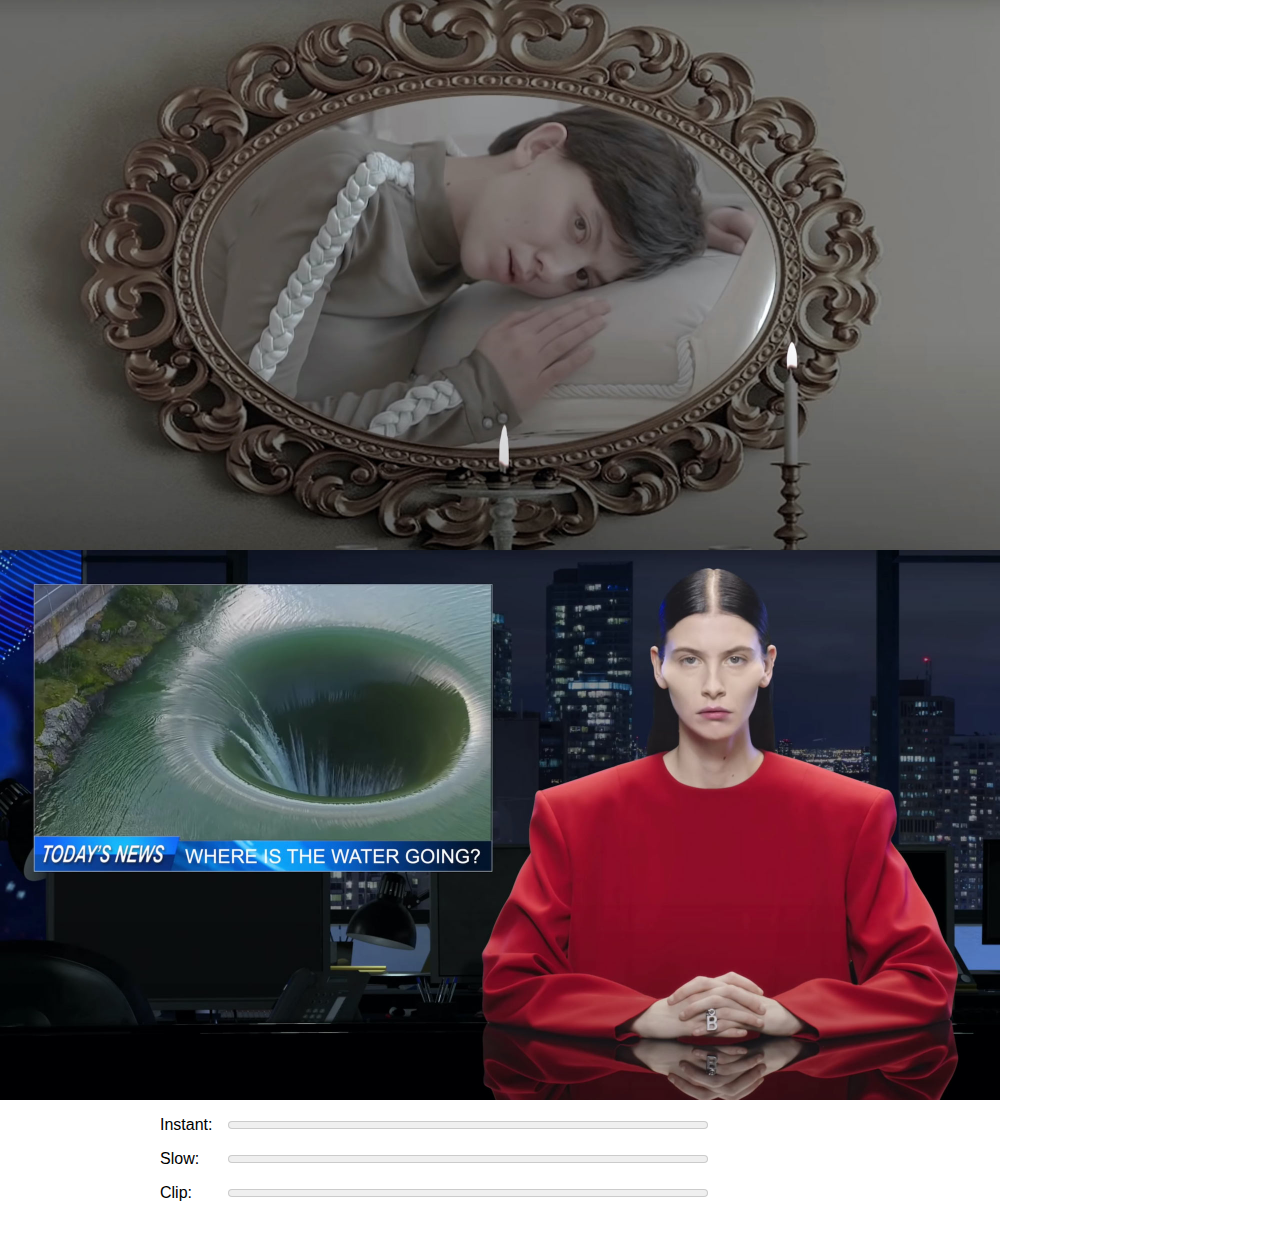
<file: index.html>
<!DOCTYPE html>
<html>
<head>
    <meta charset="utf-8">
    <meta name="viewport" content="width=device-width, user-scalable=yes, initial-scale=1, maximum-scale=1">
    <title>Тест</title>
    <link rel="stylesheet" href="css/main1.css?v=1"/>
    <link rel="stylesheet" href="css/main.css?v=1"/>
</head>
<body>
<div class="luci">
    <div class="luci-mouth"></div>
    <div class="luci-eyes"></div>
</div>
<div class="balenciaga">
    <div class="balenciaga-mouth"></div>
    <div class="balenciaga-eyes"></div>
</div>   
<div id="container">

    <div id="meters">
        <div id="instant">
            <div class="label">Instant:</div>
            <meter high="0.25" max="1" value="0"></meter>
            <div class="value"></div>
        </div>
        <div id="slow">
            <div class="label">Slow:</div>
            <meter high="0.25" max="1" value="0"></meter>
            <div class="value"></div>
        </div>
        <div id="clip">
            <div class="label">Clip:</div>
            <meter max="1" value="0"></meter>
            <div class="value"></div>
        </div>
    </div>
</div>
<script src="https://webrtc.github.io/adapter/adapter-latest.js"></script>
<script src="js/soundmeter.js"></script>
<script src="js/main.js" async></script>
</body>
</html>
</file>
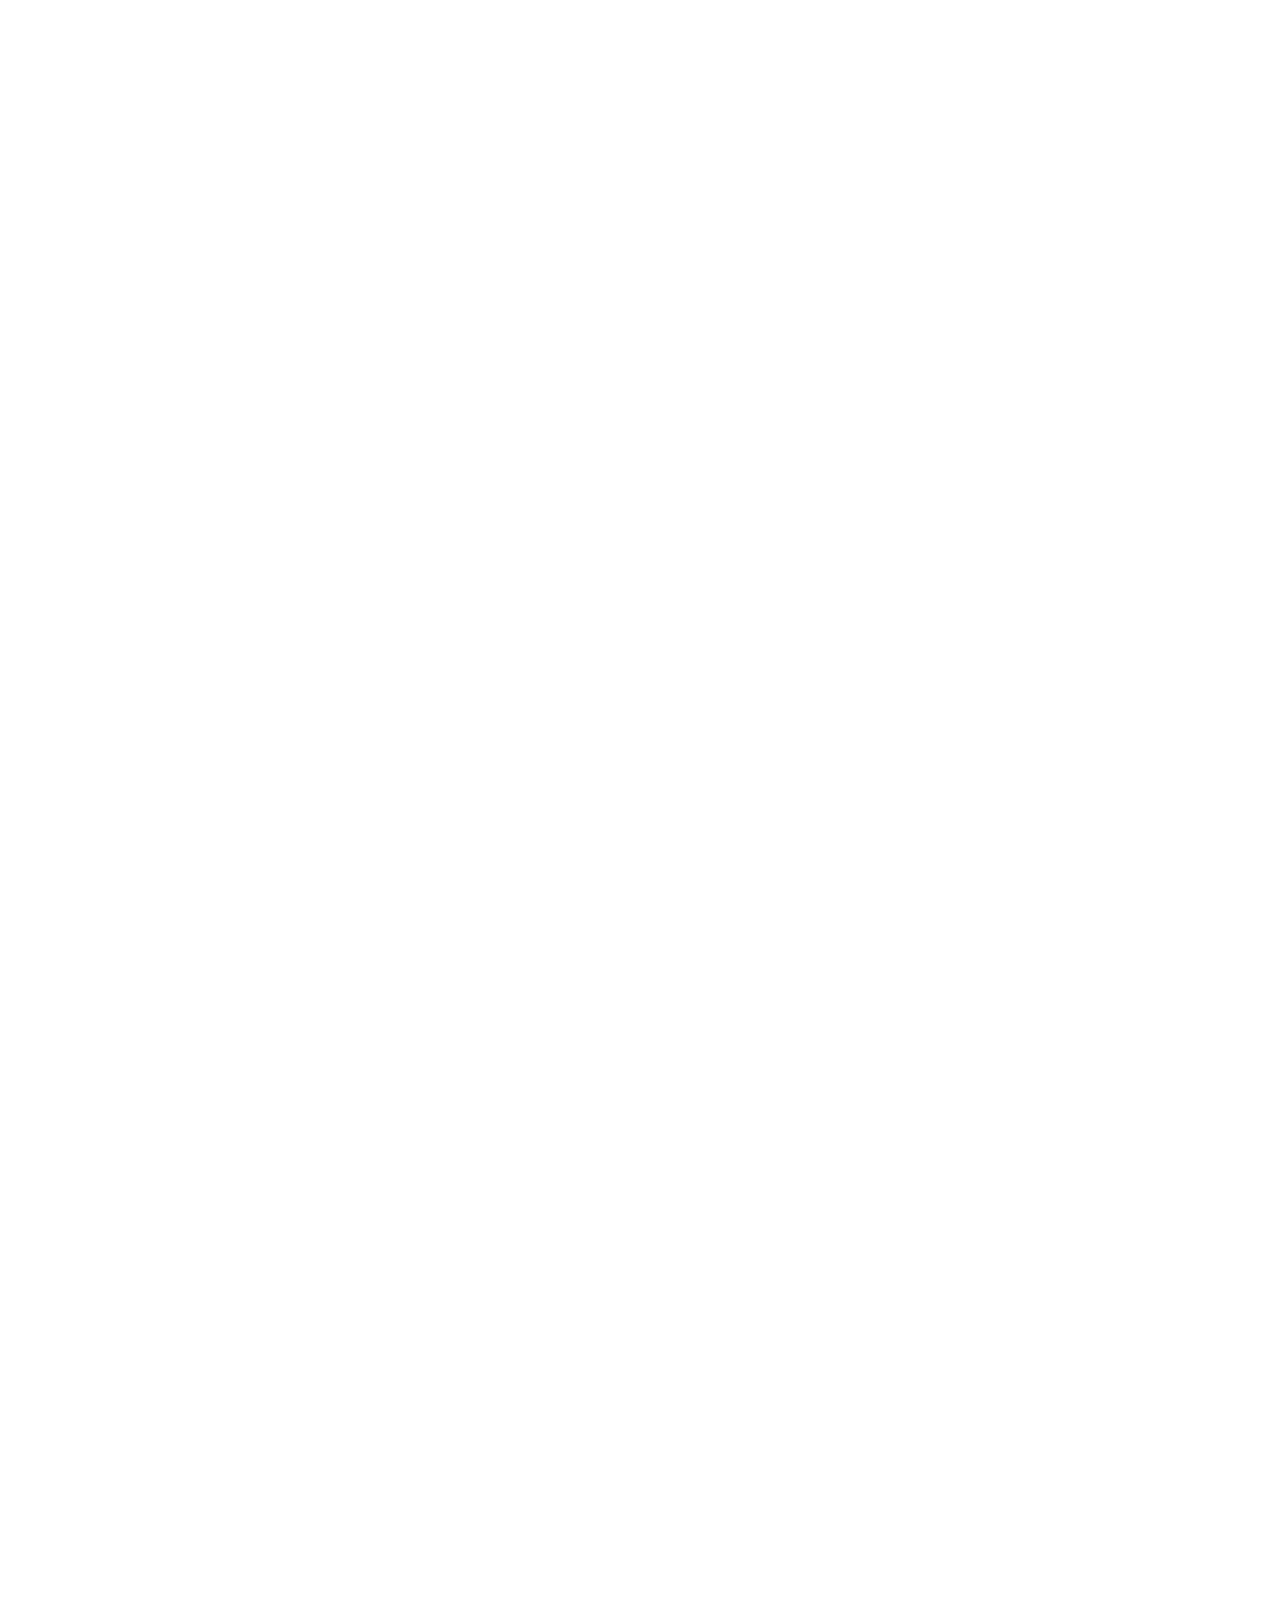
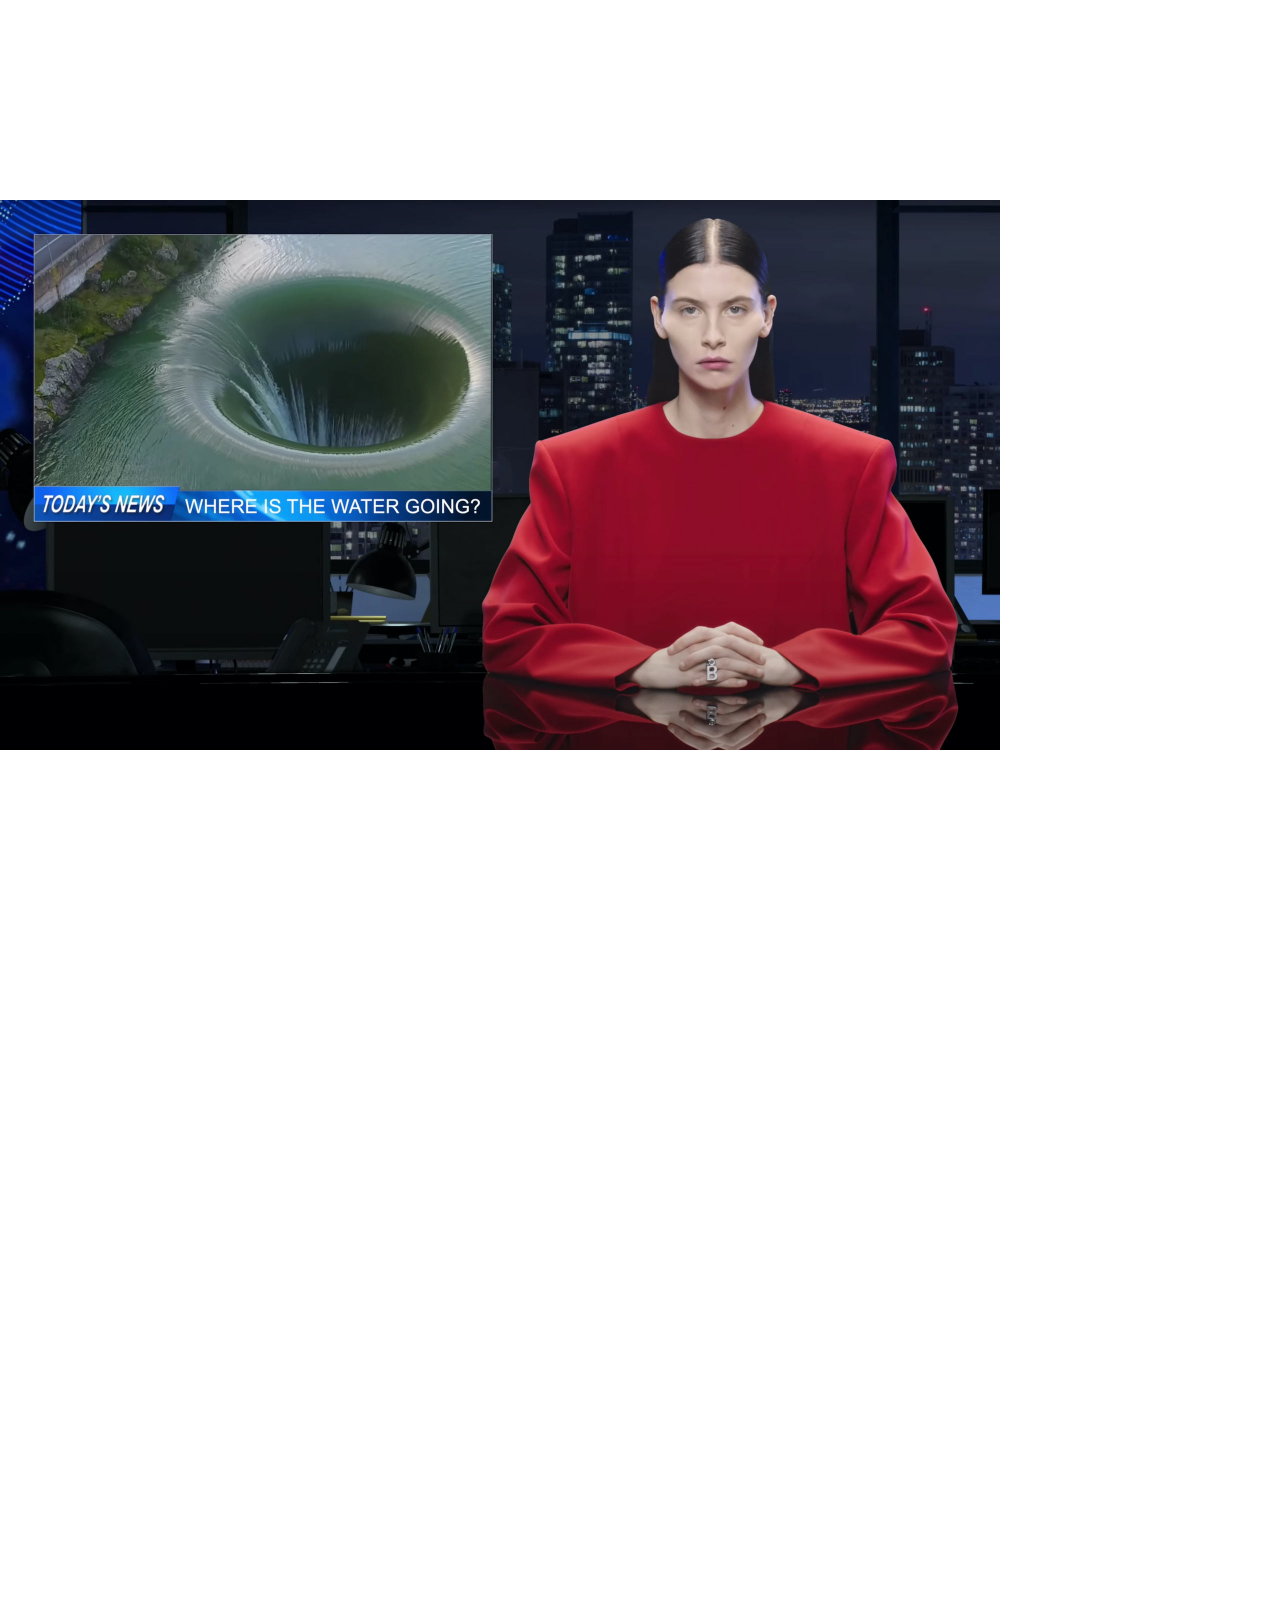
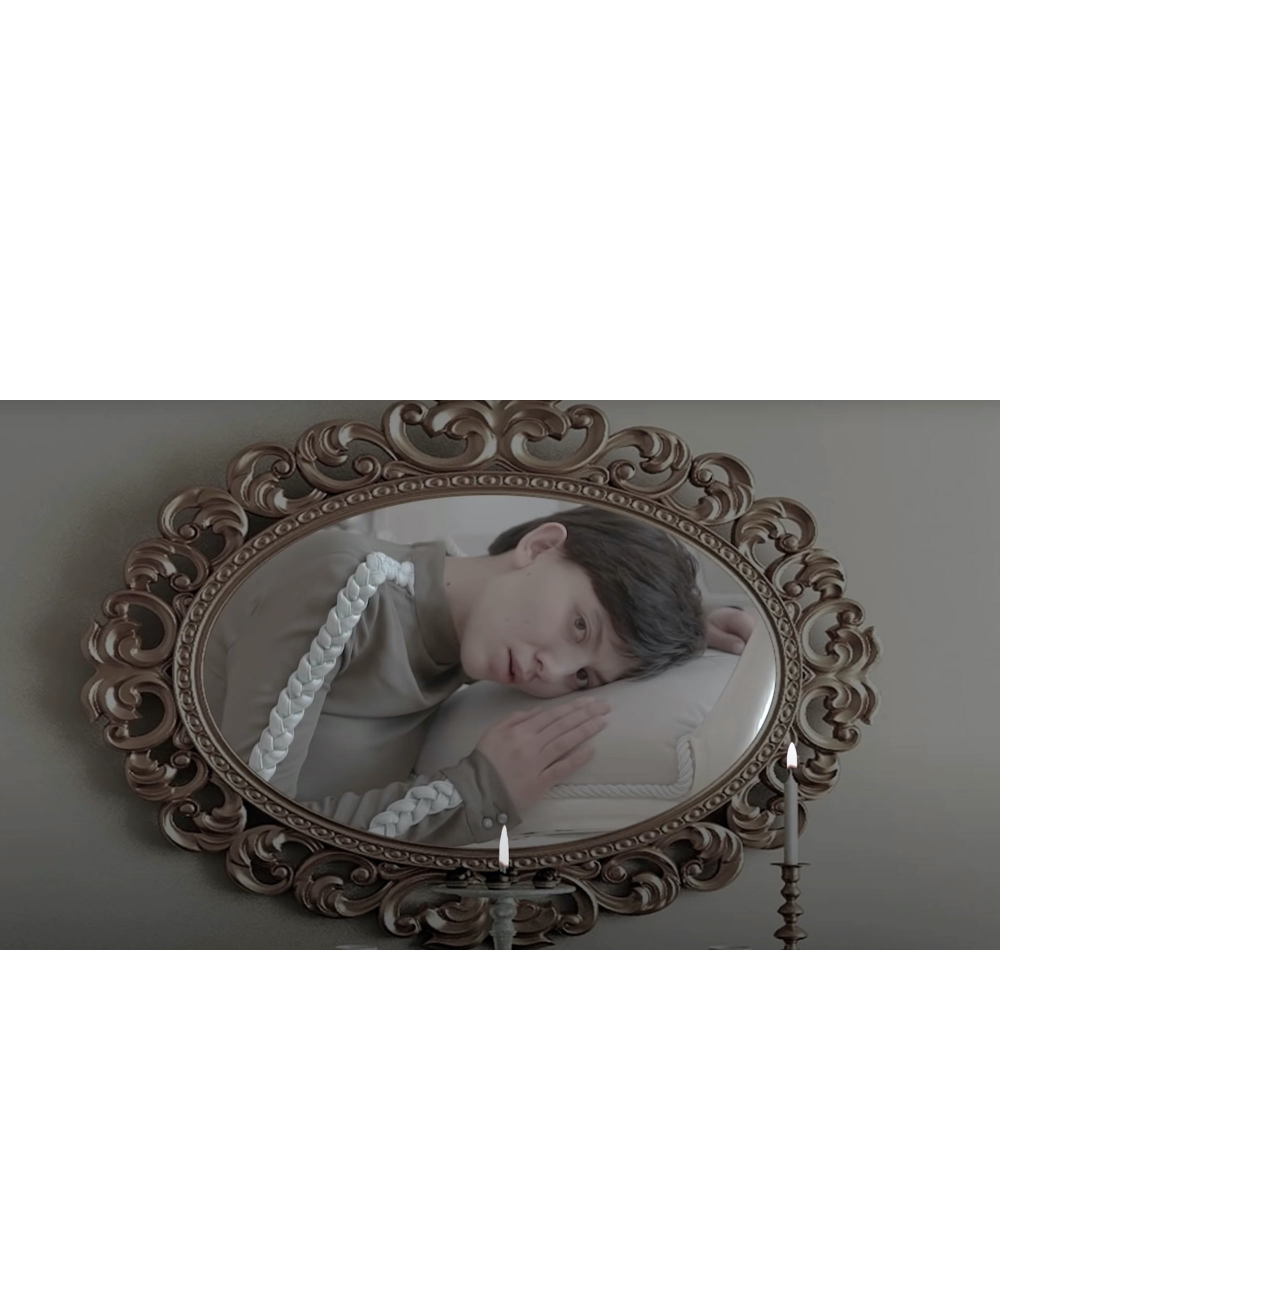
<file: demo.html>
<!DOCTYPE html>
<html>
<head>
    <meta charset="utf-8">
    <meta name="viewport" content="width=device-width, user-scalable=yes, initial-scale=1, maximum-scale=1">
    <title>Тест</title>
    <link rel="stylesheet" href="css/main1.css?v=1"/>
    <link rel="stylesheet" href="css/main.css?v=1"/>
</head>
<style>
    html, body {
        width: 100%;
        height: 100%;
        margin: 0;
        padding: 0;
    }
    .screen {
        height: 100%;
        width: 100%;
    }
    .overlay {
        position: absolute;
        top: 0;
        bottom: 0;
        left: 0;
        right: 0;
        pointer-events: none;
    }
    .aritmiya {
        width: 100%;
        height: 100%;
        background: url('images/pictures/aritmiya.jpg') 50% no-repeat;
        background-size: cover;
    }
</style>
<body>
    <div class="screen">
        <div class="overlay"></div>
        <iframe class="youtube" width="100%" height="100%" src="https://www.youtube.com/embed/sV0261i-IiQ?controls=0&autoplay=1&showinfo=0&rel=0&autoplay=1&loop=1&mute=1" frameborder="0" allow="accelerometer; autoplay" allowfullscreen></iframe>
    </div>
    <div class="screen">

    </div>
    <div class="screen">
        <div class="balenciaga">
            <div class="balenciaga-mouth"></div>
            <div class="balenciaga-eyes"></div>
        </div>
    </div>
    <div class="screen">
        <div id="twitch-embed"></div>

        <!-- Load the Twitch embed script -->
        <script src="https://embed.twitch.tv/embed/v1.js"></script>

        <!-- Create a Twitch.Embed object that will render within the "twitch-embed" root element. -->
    </div>
    <div class="screen">
        <div class="luci">
            <div class="luci-mouth"></div>
            <div class="luci-eyes"></div>
        </div>
    </div>
    <!--<div class="screen">

    </div>-->
    <script type="text/javascript">
        new Twitch.Embed("twitch-embed", {
            width: 854,
            height: 480,
            channel: "topunov",
            layout: "video",
        });
    </script>
    <script src="js/main.js" async></script>
</body>
</html>
</file>
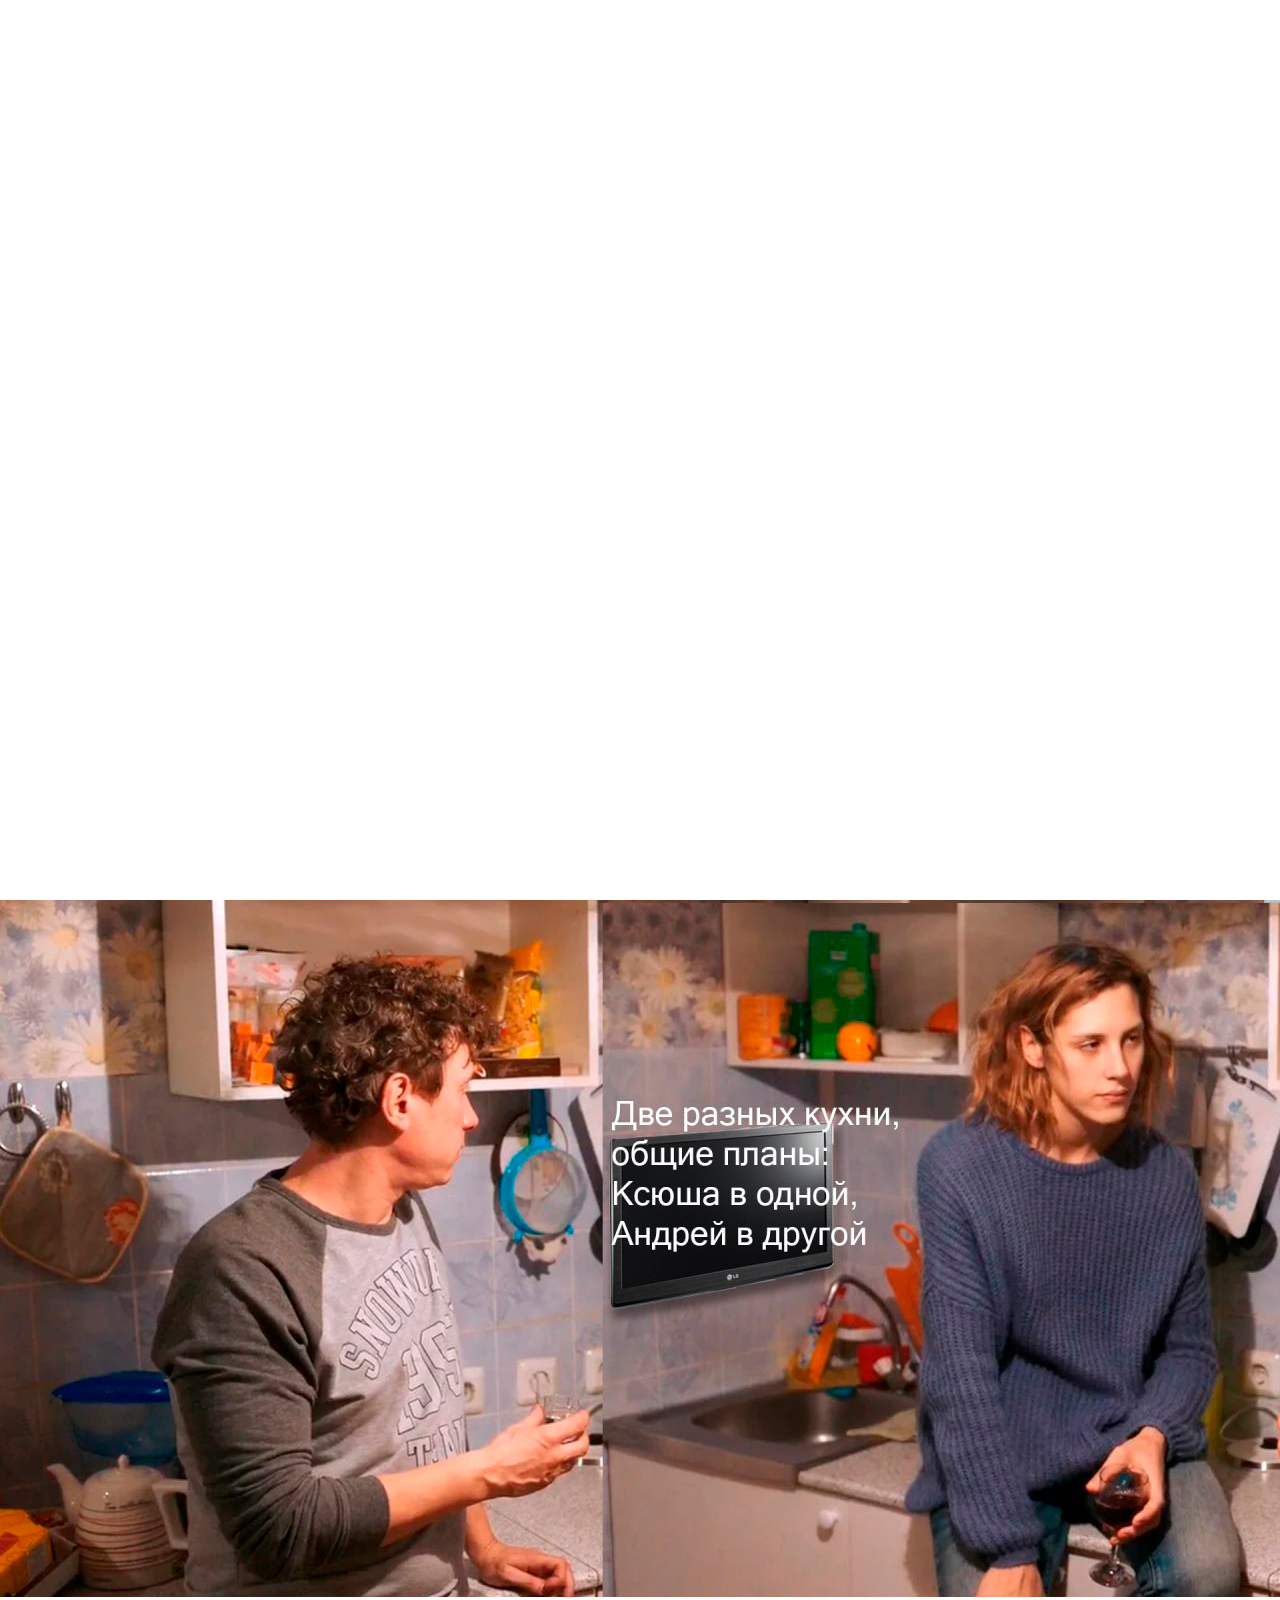
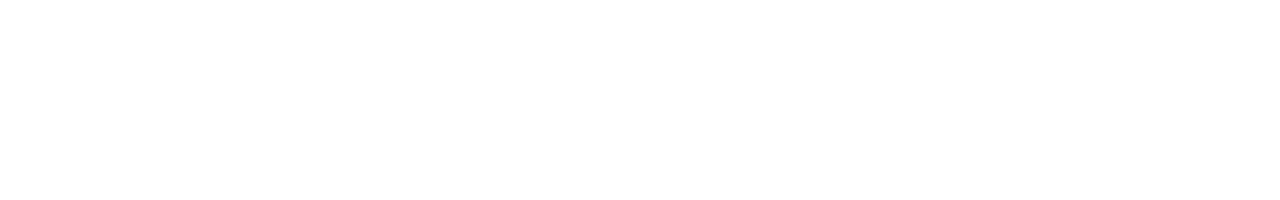
<file: zoom2.html>
<!DOCTYPE html>
<html>
<head>
    <meta charset="utf-8">
    <meta name="viewport" content="width=device-width, user-scalable=yes, initial-scale=1, maximum-scale=1">
    <title>Тест</title>
    <link rel="stylesheet" href="css/main1.css?v=1"/>
    <link rel="stylesheet" href="css/main.css?v=1"/>
</head>
<style>
    html, body {
        width: 100%;
        height: 100%;
        margin: 0;
        padding: 0;
    }
    .screen {
        height: 100%;
        width: 100%;
    }
    .overlay {
        position: absolute;
        top: 0;
        bottom: 0;
        left: 0;
        right: 0;
        display: flex;
        justify-content: center;
        align-items: center;
        pointer-events: none;
        overflow: hidden;
    }
    .overlay svg {
        height: 100%;
        pointer-events: all;
    }

    @media (max-aspect-ratio: 1086/608) {
        .overlay svg {
            position: absolute;
            width: 89%;
            height: auto;
        }
    }

    iframe.youtube {
        border: none;
    }

    .overlay path,
    .overlay polygon {
        pointer-events: fill;
    }

    .st0{
        fill: #fff;
        opacity: 0;
    }

    .st1 {
        fill: #fc0;
        opacity: 0;
    }

    .st2 {
        fill: #f00;
        opacity: 0;
    }

    .st3 {
        fill: #f9f;
        opacity: 0;
        transform: translate(0, -18px);
    }
    .tv_mask {
        opacity: 0;
    }
    .visible {
        opacity: 1;
    }

    .aritmiya {
        width: 100%;
        height: 100%;
        background: url('images/pictures/aritmiya.jpg') 50% no-repeat;
        background-size: cover;
    }

    .aritmiya_svg {
        width: 100%;
    }
</style>
<body>
    <div class="screen">
        <div class="overlay">
            <svg version="1.1" id="Слой_1" xmlns="http://www.w3.org/2000/svg" xmlns:xlink="http://www.w3.org/1999/xlink" x="0px" y="0px"
                 viewBox="0 0 1586.7 995.8" style="enable-background:new 0 0 1586.7 995.8;" xml:space="preserve">
                <polygon class="st0" points="53.9,215 271.3,198.6 307.3,455.2 98.1,502.6 "/>
                <polygon class="st1" points="456.1,-5.7 485.5,319.6 760.1,282 740.5,4.1 "/>
                <path class="st2" d="M1205.5,246h5c7.6,0,13.8-6.2,13.8-13.8v-75.3c0-7.6,6.2-13.8,13.8-13.8h260c7.6,0,13.8,6.2,13.8,13.8v331.9
	            c0,7.6-6.2,13.8-13.8,13.8h-0.6c-7.5,0-13.6-5.9-13.8-13.4l-0.7-22.5c-0.2-7.4-6.2-13.3-13.6-13.4l-190.5-2.9
	            c-7.6-0.1-13.9,5.9-14,13.5l-1.1,49.5c-0.2,7.5-6.3,13.5-13.8,13.5l0,0c-4.8,0-9.2-2.5-11.8-6.5l-44.5-71.8
	            c-1.4-2.2-2.1-4.7-2.1-7.3V259.9C1191.6,252.2,1197.8,246,1205.5,246z"/>
                <path class="st3" d="M956.3,424.9l40.9-23.6c0,0,22.9-18,22.9,0c0,18-8.2,76.8-8.2,76.8s-1.1,15.5-15.8,15.5
	            c-14.7,0-39.8-3.3-39.8-3.3V424.9z"/>
            </svg>
        </div>
        <iframe class="youtube" width="100%" height="100%" src="https://www.youtube.com/embed/k8oGs-el8LM?controls=0&autoplay=1&showinfo=0&rel=0&autoplay=1&loop=1&mute=1"></iframe>
    </div>
    <div class="screen">
        <svg class="aritmiya_svg" version="1.1" id="Слой_1" xmlns="http://www.w3.org/2000/svg" xmlns:xlink="http://www.w3.org/1999/xlink" x="0px" y="0px"
             viewBox="0 0 1280 697" style="enable-background:new 0 0 1280 697;" xml:space="preserve">
        <g id="Слой_1_1_">

            <image style="overflow:visible;enable-background:new    ;" width="1280" height="697" xlink:href="images/pictures/aritmiya.jpg"  transform="matrix(1 0 0 1 0 -6.728313e-06)">
            </image>
        </g>
        <g id="Слой_2_1_">
            <path class="st0" d="M575.7,704.9c0.1-2.9,1.4-40.1,1.8-42.9c-16.5-9.4-32-5.9-49.6-13.1c-17.6-7.1-41.9-30.1-43.6-49
		c24.9-1.2,55.6,0.5,73.6-21.8c33.8-18.5,33.9-26.2,33.8-51.2c0-10.2-0.9-16.8-10.1-21.2c-5.6-2.6-5.9,9.9-12.2,10.3
		c-2.8,0.1-20.1,9-22.9,8.7c-5-0.5-1.6-22.9-6.4-21.4c-4.5,1.4-7.6,5.4-10.6,9c-16.4,19.7-37.4,35.5-60.9,45.8
		c-3.5-26.2,0.2-54.1-3.3-80.3c-8.1-61-12-129.3-46.3-187.4c8.3,4.4,26.9-1.8,33.8-8.2c6.9-6.4,6.6-19.2,10.4-27.8
		c2.3-5.3,0.4-18.2,2.7-23.4c6.5-0.5,20.4,3.6,17.4-9.3c-1-4.3-13.2-23-12-27.2c1-3.3,3.6-12.4,5.4-15.3c4.7-7.1,10.7-1.9,11.9-10.4
		c1.3-8.4,6.5-17.9,15-18c-4.7-12.6-6.9-26.1-6.7-39.5c-30.5-29.2-69.2-47.1-111.3-51.6c-7.7-0.8-20.3-1.5-27.8,0.2
		c-7.7,1.8-14.7,4.2-21.3,8.8c-9.2,6.4-23.6,15.4-33.2,24.5s-22.4,25.6-25.1,37.1c-2.9,12.5,0.9,37.5,2.7,50.1s5,24.9,11.4,36
		c7,12,20.2,16.2,19,30.1c-10.3,6.5-17.2,18.1-17.9,30.3c-38.9,0.3-71.7,27.5-100.8,53.2c-6.1,5.4-12.3,10.8-16.4,17.8
		c-4.2,7.1-6.1,15.3-7.9,23.3c-5.8,25.5-11.5,51.1-17.3,76.6c-2,9.1-4,18.9-0.2,27.3c2.2,4.9,6.1,8.8,8.6,13.6
		c3.5,6.6,3.9,14.4,4.6,21.8c2.8,30.3,11,60.1,24.2,87.6c2,4.1,4.1,8.4,3.5,12.9c-0.8,5.9-6.1,10-9.5,14.9
		c-10.9,15.7-1.9,59.5,2.1,79.1C315.1,704.5,445.2,707.4,575.7,704.9z"/>
            <path class="st0" id="gorbi" d="M1010.8,68.5c-15.1,25.2-42.2,43.3-50.4,71.4c-5.9,20-1.1,41.2,0,62c0.3,5.6,0.1,11.8-3.6,16
		c-3,3.4-7.6,4.7-11.7,6.4c-18.5,7.9-30.2,27.1-34.3,46.8s-1.9,40.1,0.4,60.1c2.8,24.4,5.6,48.9,8.4,73.3
		c1.2,10.5,2.4,21.1,2.1,31.6c-0.9,29.5-13.5,58.5-9.5,87.8c1.6,11.5,5.7,22.6,6.8,34.1c1.7,18.4-4.8,37.5-17.4,51
		c8,4.8,17.6,6.8,26.8,5.5c0.5,30.8,3.5,61.5,9.1,91.7c17.6-1.6,35,4.1,52.2,8.5c29.7,7.7,60.2,11.6,90.7,15.6
		c35,4.6,70.4,9.1,105.4,4.9c28.2-3.4,59.4-16.1,67.7-43.2c4.5-14.7,1.1-30.6-2.7-45.5c-6.6-25.7-14.3-51.1-23.3-76.1
		c-2.8-7.7-6.9-16.5-14.9-18.2c-1.5-15.3-3-30.7-0.7-45.8c1.5-10,4.5-19.7,6-29.7c2.2-14.9,1-30-0.3-45
		c-4.7-55.8-9.4-111.8-21.1-166.6c-2.4-11.2-5.2-22.7-11.9-32c-6.7-9.3-18.2-16-29.4-13.9c9.7-20.1,16-45.8,10.3-67.4
		c-3.2-11.9-7.6-21.3-9.8-33.4c-2.2-12.6-5.8-25.5-7.2-38.2c-1.4-12.7-6.6-25.1-17.8-31.2c-9.8-5.3-31.8-11.8-43-10.8
		c-19.3,1.7-29.1,4.6-48,6.4C1024.6,46.1,1018.1,56.3,1010.8,68.5z"/>
        </g>
        <g class="tv_mask">
	    <defs>
		    <polygon id="SVGID_1_" points="623.6,249.3 623.6,387.5 823,352.3 823,231.3 		"/>
	    </defs>
                <clipPath id="SVGID_2_">
		<use xlink:href="#SVGID_1_"  style="overflow:visible;"/>
	    </clipPath>
                <g style="clip-path:url(#SVGID_2_);">

			<image style="overflow:visible;" width="2000" height="1116" xlink:href="images/pictures/balenciaga.jpg"  transform="matrix(0.1417 0 0 0.1723 567.7429 221.9705)">
		</image>
	</g>
    </g>
    </svg>

    </div>
    <script>
        function addListeners() {
            document.querySelectorAll('polygon, path').forEach(function (el) {
                el.addEventListener('click', function (event) {
                    if (event.path[0].hasAttribute('id')) {
                        document.querySelector('.tv_mask').classList.toggle('visible');
                    } else {
                        event.path[0].classList.toggle('visible');
                    }
            })
        })
        }
        document.addEventListener('DOMContentLoaded', addListeners);
    </script>
</body>
</html>
</file>
<file: css/main1.css>
/*
 *  Copyright (c) 2015 The WebRTC project authors. All Rights Reserved.
 *
 *  Use of this source code is governed by a BSD-style license
 *  that can be found in the LICENSE file in the root of the source
 *  tree.
 */
.hidden {
  display: none;
}

.highlight {
  background-color: #eee;
  font-size: 1.2em;
  margin: 0 0 30px 0;
  padding: 0.2em 1.5em;
}

.warning {
  color: red;
  font-weight: 400;
}

@media screen and (min-width: 1000px) {
  /* hack! to detect non-touch devices */
  div#links a {
    line-height: 0.8em;
  }
}

audio {
  max-width: 100%;
}

body {
  font-family: 'Roboto', sans-serif;
  font-weight: 300;
  margin: 0;
  padding: 1em;
  word-break: break-word;
}

button {
  background-color: #d84a38;
  border: none;
  border-radius: 2px;
  color: white;
  font-family: 'Roboto', sans-serif;
  font-size: 0.8em;
  margin: 0 0 1em 0;
  padding: 0.5em 0.7em 0.6em 0.7em;
}

button:active {
  background-color: #cf402f;
}

button:hover {
  background-color: #cf402f;
}

button[disabled] {
  color: #ccc;
}

button[disabled]:hover {
  background-color: #d84a38;
}

canvas {
  background-color: #ccc;
  max-width: 100%;
  width: 100%;
}

code {
  font-family: 'Roboto', sans-serif;
  font-weight: 400;
}

div#container {
  margin: 0 auto 0 auto;
  max-width: 60em;
  padding: 1em 1.5em 1.3em 1.5em;
}

div#links {
  padding: 0.5em 0 0 0;
}

h1 {
  border-bottom: 1px solid #ccc;
  font-family: 'Roboto', sans-serif;
  font-weight: 500;
  margin: 0 0 0.8em 0;
  padding: 0 0 0.2em 0;
}

h2 {
  color: #444;
  font-weight: 500;
}

h3 {
  border-top: 1px solid #eee;
  color: #666;
  font-weight: 500;
  margin: 10px 0 10px 0;
  white-space: nowrap;
}

li {
  margin: 0 0 0.4em 0;
}

html {
  /* avoid annoying page width change
  when moving from the home page */
  overflow-y: scroll;
}

img {
  border: none;
  max-width: 100%;
}

input[type=radio] {
  position: relative;
  top: -1px;
}

p {
  color: #444;
  font-weight: 300;
}

p#data {
  border-top: 1px dotted #666;
  font-family: Courier New, monospace;
  line-height: 1.3em;
  max-height: 1000px;
  overflow-y: auto;
  padding: 1em 0 0 0;
}

p.borderBelow {
  border-bottom: 1px solid #aaa;
  padding: 0 0 20px 0;
}

section p:last-of-type {
  margin: 0;
}

section {
  border-bottom: 1px solid #eee;
  margin: 0 0 30px 0;
  padding: 0 0 20px 0;
}

section:last-of-type {
  border-bottom: none;
  padding: 0 0 1em 0;
}

select {
  margin: 0 1em 1em 0;
  position: relative;
  top: -1px;
}

h1 span {
  white-space: nowrap;
}

a {
  color: #6fa8dc;
  font-weight: 300;
  text-decoration: none;
}

h1 a {
  font-weight: 300;
  margin: 0 10px 0 0;
  white-space: nowrap;
}

a:hover {
  color: #3d85c6;
  text-decoration: underline;
}

a#viewSource {
  display: block;
  margin: 1.3em 0 0 0;
  border-top: 1px solid #999;
  padding: 1em 0 0 0;
}

div#errorMsg p {
  color: #F00;
}

div#links a {
  display: block;
  line-height: 1.3em;
  margin: 0 0 1.5em 0;
}

div.outputSelector {
  margin: -1.3em 0 2em 0;
}

p.description {
  margin: 0 0 0.5em 0;
}

strong {
  font-weight: 500;
}

textarea {
  resize: none;
  font-family: 'Roboto', sans-serif;
}

video {
  background: #222;
  margin: 0 0 20px 0;
  --width: 100%;
  width: var(--width);
  height: calc(var(--width) * 0.75);
}

ul {
  margin: 0 0 0.5em 0;
}

@media screen and (max-width: 650px) {
  .highlight {
    font-size: 1em;
    margin: 0 0 20px 0;
    padding: 0.2em 1em;
  }

  h1 {
    font-size: 24px;
  }
}

@media screen and (max-width: 550px) {
  button:active {
    background-color: darkRed;
  }

  h1 {
    font-size: 22px;
  }
}

@media screen and (max-width: 450px) {
  h1 {
    font-size: 20px;
  }
}
</file>
<file: css/main.css>
html, body {
  padding: 0;
  margin: 0;
}


div#meters > div {
  margin: 0 0 1em 0;
}

div#meters div.label {
  display: inline-block;
  font-weight: 400;
  margin: 0 0.5em 0 0;
  width: 3.5em;
}

div#meters div.value {
  display: inline-block;
}

meter {
  width: 50%;
}

meter#clip {
  color: #db4437;
}

meter#slow {
  color: #f4b400;
}

meter#instant {
  color: #0f9d58;
}


.luci {
  width: 1000px;
  height: 550px;
  background: url(../images/luci.jpg) 50% no-repeat;
  background-size: cover;
  position: relative;
}

.luci-mouth {
  left: 418px;
  top: 189px;
  width: 144px;
  height: 126px;
  position: absolute;
  background-position: 50%;
  background-size: cover;
  background-repeat: no-repeat;
}

.balenciaga {
  width: 1000px;
  height: 550px;
  background: url(../images/balenciaga/balenciaga.jpg) 50% 0 no-repeat;
  background-size: cover;
  position: relative;
}

.balenciaga-mouth {
  left: 676px;
  top: 134px;
  width: 72px;
  height: 72px;
  position: absolute;
  background-position: 50%;
  background-size: cover;
  background-repeat: no-repeat;
}

@keyframes balenciaga-eyes {
  0% { background-image: none} 
  /*10% { background-image: url(../images/balenciaga/eye-1.png);}*/
  10% { background-image: url(../images/balenciaga/eye-2.png);} 
  50% { background-image: url(../images/balenciaga/eye-3.png);}
  100% { background-image: none;} 
}

@keyframes luci-eyes {
  0% { background-image: none} 
  /*10% { background-image: url(../images/balenciaga/eye-1.png);}*/
  50% { background-image: url(../images/luci/eye-1.png);}
  100% { background-image: none;} 
}

.balenciaga-eyes {
  left: 662px;
  top: 77.5px;
  width: 105px;
  height: 53px;
  position: absolute;
  background-position: 50%;
  background-size: cover;
  background-repeat: no-repeat;
}

.luci-eyes {
  left: 553.5px;
  top: 195.9px;
  width: 61px;
  height: 105px;
  position: absolute;
  background-position: 50%;
  background-size: cover;
  background-repeat: no-repeat;
}

.balenciaga-eyes-animation {
  animation: 0.5s linear 0s 1 forwards balenciaga-eyes;
}

.luci-eyes-animation {
  animation: 0.5s linear 0s 1 forwards luci-eyes;
}

#container {
}
</file>
